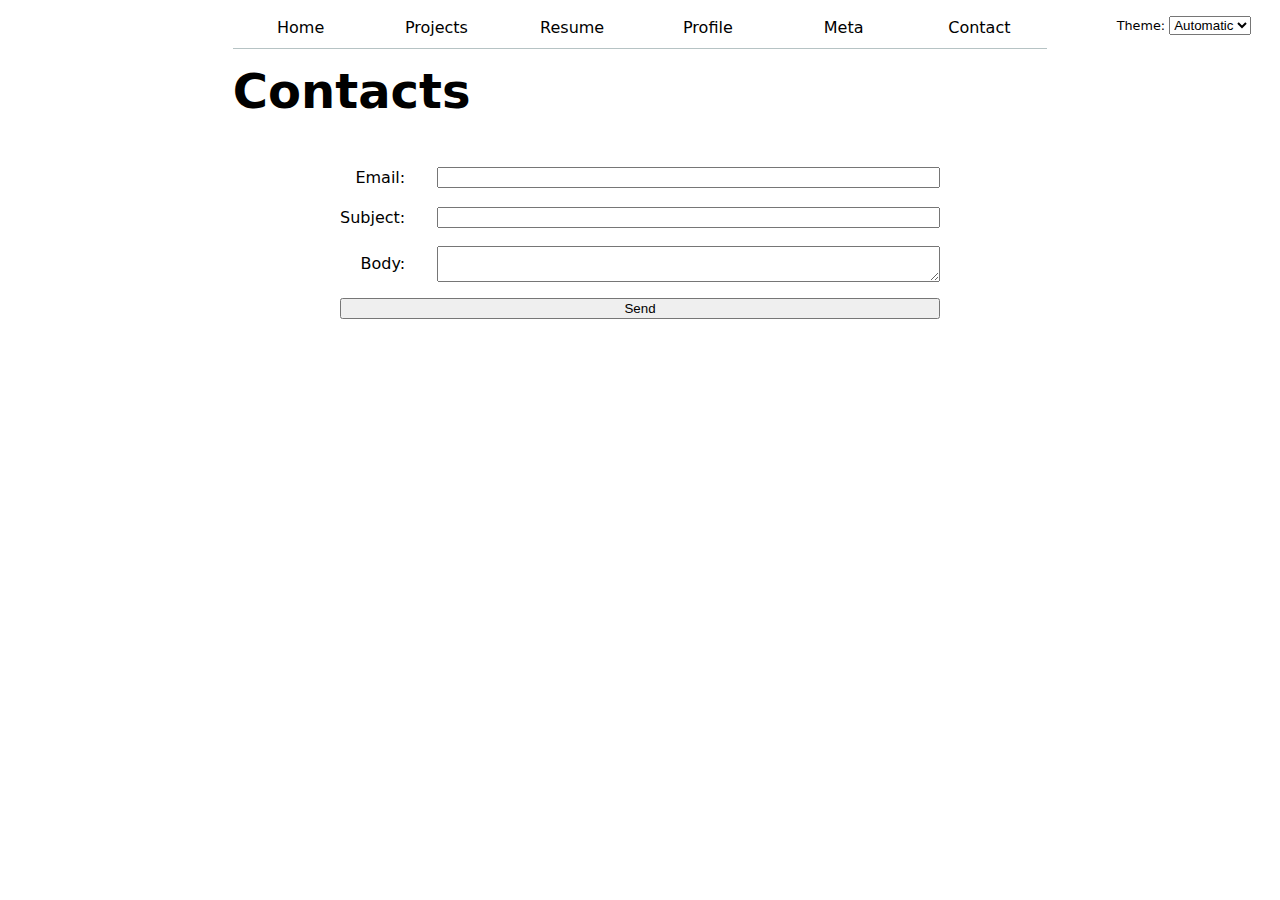
<file: contact/index.html>
<!DOCTYPE html>
<html lang="en">
<head>
    <meta charset="UTF-8">
    <meta name="viewport" content="width=device-width, initial-scale=1.0">
    <title>Document</title>
    <link rel="stylesheet" href="../style.css">
    <script src="../global.js" type="module"></script>
</head>
<body>
    <h1>Contacts</h1> 
    <form action="mailto: berlen.yzh@gmail.com" method="POST" enctype="text/plain">
        <label for="email">Email:</label>
        <input name="email" type="email">
        
        <label for="subject">Subject:</label>
        <input name="subject">
        

        <label for="body">Body:</label>
        <textarea name="body" id="body"></textarea>

        <button>Send</button>
    </form>
</body>
</html>
</file>
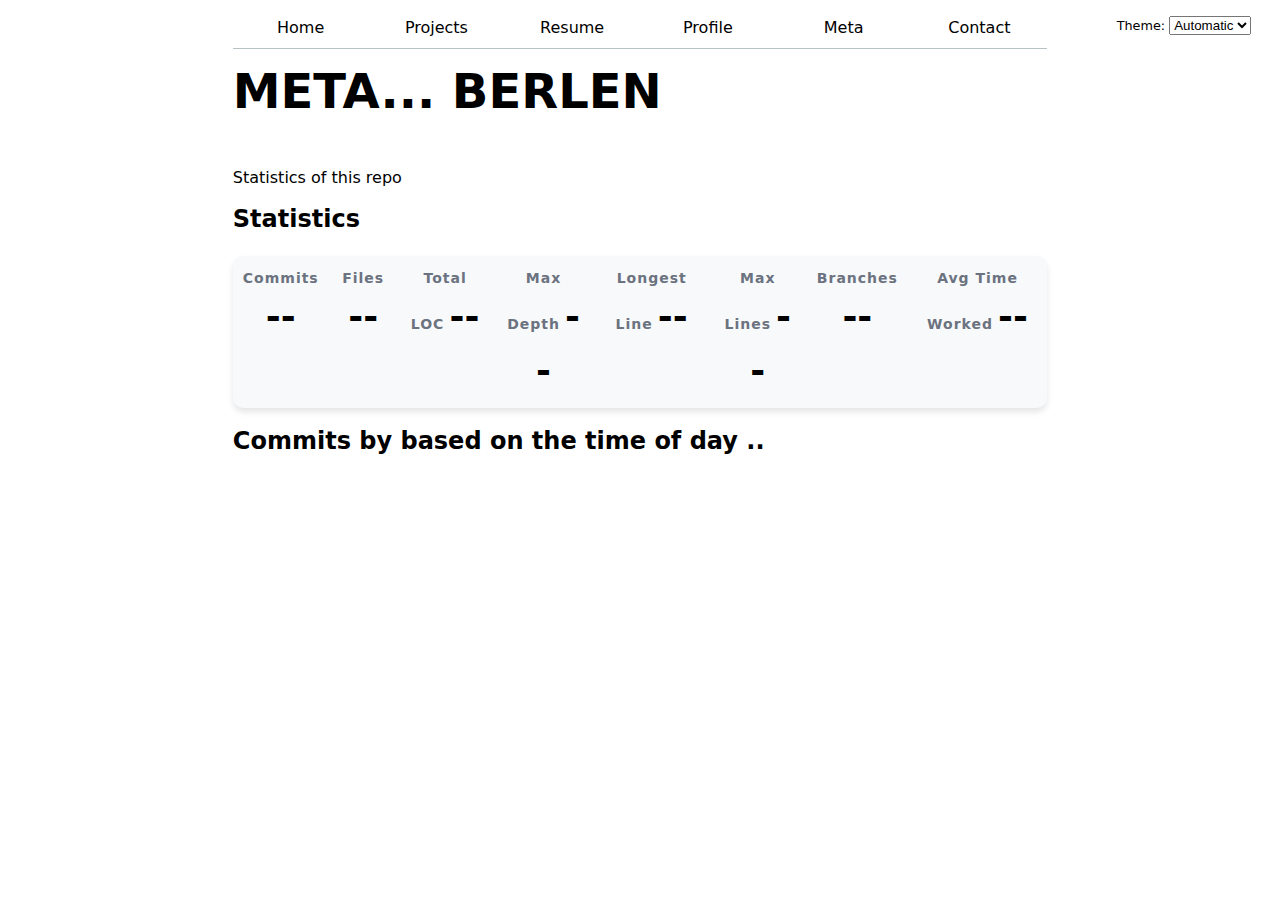
<file: meta/index.html>
<!DOCTYPE html>
<html lang="en">
<head>
    <meta charset="UTF-8">
    <meta name="viewport" content="width=device-width, initial-scale=1.0">
    <title>Meta - Code Analysis</title>
    <link rel="stylesheet" href="../style.css">
</head>
<body>

    <h1 class="page-title">META... BERLEN</h1>
    <p class="page-description">Statistics of this repo</p>

    <h2 class="summary-title">Statistics</h2>
    <div class="summary-container">
        <div class="stat-box">
            <span class="stat-label">Commits</span>
            <span class="stat-value" id="total-commits">--</span>
        </div>
        <div class="stat-box">
            <span class="stat-label">Files</span>
            <span class="stat-value" id="total-files">--</span>
        </div>
        <div class="stat-box">
            <span class="stat-label">Total LOC</span>
            <span class="stat-value" id="total-loc">--</span>
        </div>
        <div class="stat-box">
            <span class="stat-label">Max Depth</span>
            <span class="stat-value" id="max-depth">--</span>
        </div>
        <div class="stat-box">
            <span class="stat-label">Longest Line</span>
            <span class="stat-value" id="longest-line">--</span>
        </div>
        <div class="stat-box">
            <span class="stat-label">Max Lines</span>
            <span class="stat-value" id="max-lines">--</span>
        </div>
        <div class="stat-box">
            <span class="stat-label">Branches</span>
            <span class="stat-value" id="branch-count">--</span>
        </div>
        <div class="stat-box">
            <span class="stat-label">Avg Time Worked</span>
            <span class="stat-value" id="avg-time">--</span>
        </div>
    </div>

    <h2 class="summary-title">Commits by based on the time of day ..</h2>
    <div id="chart"></div>

    <div id="language-breakdown" class="language-stats"></div>

    <script src="https://d3js.org/d3.v7.min.js"></script>
    <script src="../global.js" type="module"></script>
    <script src="main.js" type="module"></script>

</body>
</html>
</file>
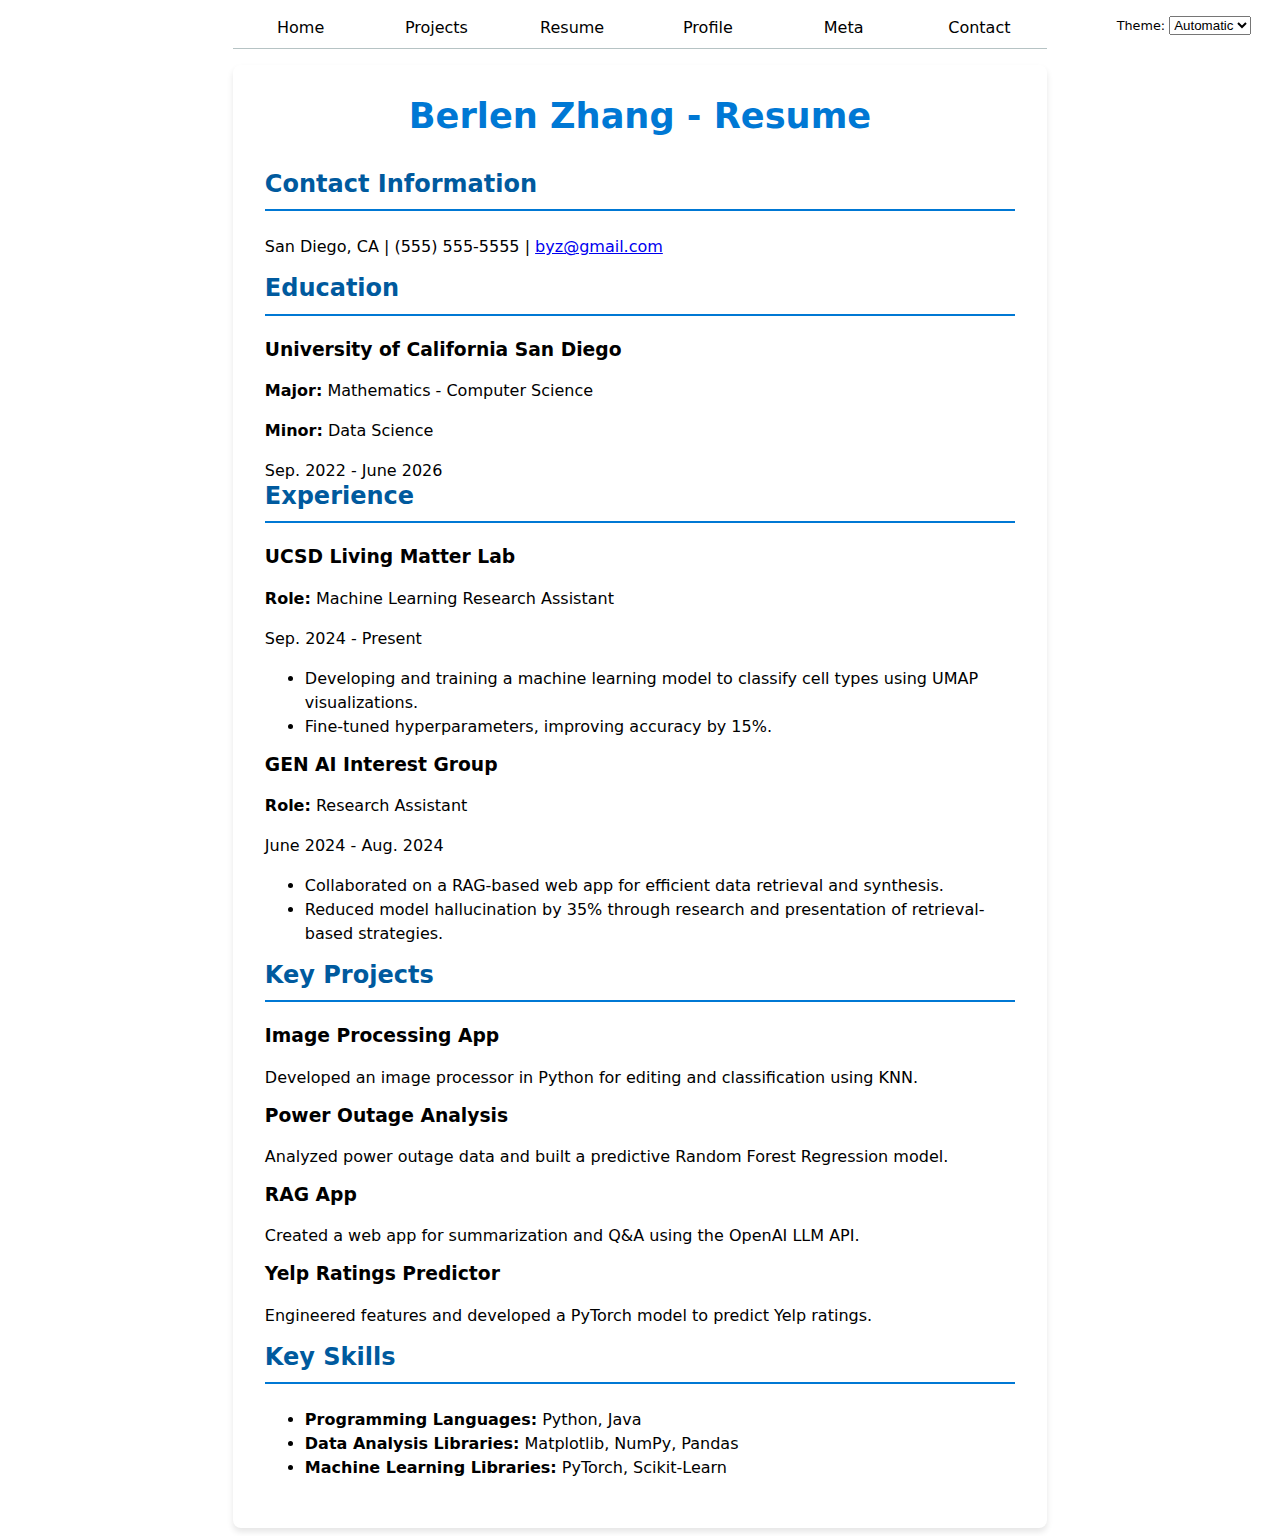
<file: resume/index.html>
<!DOCTYPE html>
<html lang="en">
<head>
    <meta charset="UTF-8">
    <meta name="viewport" content="width=device-width, initial-scale=1.0">
    <title>Berlen Zhang - Resume</title>
    <link rel="stylesheet" href="../style.css">
    <script src="../global.js" type="module"></script>
</head>
<body>
    <main>
        <h1>Berlen Zhang - Resume</h1>
        <section>
            <header>
                <h2>Contact Information</h2>
            </header>
            <p>San Diego, CA | (555) 555-5555 | <a href="mailto:berlen.yzh@gmail.com">byz@gmail.com</a></p>
        </section>
        
        <section>
            <header>
                <h2>Education</h2>
            </header>
            <article>
                <h3>University of California San Diego</h3>
                <p><strong>Major:</strong> Mathematics - Computer Science</p>
                <p><strong>Minor:</strong> Data Science</p>
                <time datetime="2022-09">Sep. 2022</time> - <time datetime="2026-06">June 2026</time>
            </article>
        </section>
        
        <section>
            <header>
                <h2>Experience</h2>
            </header>
            <article>
                <h3>UCSD Living Matter Lab</h3>
                <p><strong>Role:</strong> Machine Learning Research Assistant</p>
                <time datetime="2024-09">Sep. 2024</time> - <time datetime="Present">Present</time>
                <ul>
                    <li>Developing and training a machine learning model to classify cell types using UMAP visualizations.</li>
                    <li>Fine-tuned hyperparameters, improving accuracy by 15%.</li>
                </ul>
            </article>
            <article>
                <h3>GEN AI Interest Group</h3>
                <p><strong>Role:</strong> Research Assistant</p>
                <time datetime="2024-06">June 2024</time> - <time datetime="2024-08">Aug. 2024</time>
                <ul>
                    <li>Collaborated on a RAG-based web app for efficient data retrieval and synthesis.</li>
                    <li>Reduced model hallucination by 35% through research and presentation of retrieval-based strategies.</li>
                </ul>
            </article>
        </section>
        
        <section>
            <header>
                <h2>Key Projects</h2>
            </header>
            <article>
                <h3>Image Processing App</h3>
                <p>Developed an image processor in Python for editing and classification using KNN.</p>
            </article>
            <article>
                <h3>Power Outage Analysis</h3>
                <p>Analyzed power outage data and built a predictive Random Forest Regression model.</p>
            </article>
            <article>
                <h3>RAG App</h3>
                <p>Created a web app for summarization and Q&A using the OpenAI LLM API.</p>
            </article>
            <article>
                <h3>Yelp Ratings Predictor</h3>
                <p>Engineered features and developed a PyTorch model to predict Yelp ratings.</p>
            </article>
        </section>
        
        <section>
            <header>
                <h2>Key Skills</h2>
            </header>
            <ul>
                <li><strong>Programming Languages:</strong> Python, Java</li>
                <li><strong>Data Analysis Libraries:</strong> Matplotlib, NumPy, Pandas</li>
                <li><strong>Machine Learning Libraries:</strong> PyTorch, Scikit-Learn</li>
            </ul>
        </section>
    </main>
</body>
</html>
</file>
<file: style.css>
:root {
  --color-accent: oklch(55% 25% 290);
  color-scheme: light dark;
}

body {
  font: 100%/1.5 system-ui;
  max-width: 80ch;
  margin-inline: auto;
  padding: 0 1rem;
  accent-color: var(--color-accent);
}

nav {
  --border-color: oklch(50% 10% 200 / 40%);
  display: flex;
  margin-bottom: 1em;
  border-bottom: 1px solid var(--border-color);
}

nav a {
  text-decoration: none;
  flex: 1;
  color: inherit;
  text-align: center;
  padding: 0.5em;
}

nav a.current {
  border-bottom: 0.4em solid var(--color-accent);
  color: var(--color-accent);
  padding-bottom: 0.1em;
  font-weight: bold;
}

nav a:hover {
  color: var(--color-accent);
  border-bottom: 0.4em solid var(--color-accent);
}

form {
  display: grid;
  grid-template-columns: auto 1fr;
  gap: 1em;
  align-items: center;
  margin: 0 auto;
  max-width: 600px;
}

label {
  grid-column: 1;
  text-align: right;
  margin-right: 1em;
}

input, textarea, button {
  grid-column: 2;
  width: 100%;
  box-sizing: border-box;
}

button {
  grid-column: 1 / -1;
  justify-self: center;
}

.projects {
  display: grid;
  grid-template-columns: repeat(auto-fill, minmax(15em, 1fr));
  gap: 1em;
  padding: 1em;
}

.projects article {
  display: grid;
  grid-template-rows: subgrid;
  grid-row: span 3;
  gap: 1em;
}

h1 {
  font-size: 300%;
  line-height: 1.1;
  margin-bottom: 1em;
}

h1, h2, h3, h4, h5, h6 {
  line-height: 1.1;
  margin: 0 0 1em;
  text-wrap: balance;
}

main {
  max-width: 800px;
  margin: 0 auto;
  padding: 2em;
  border-radius: 8px;
  box-shadow: 0 4px 6px rgba(0, 0, 0, 0.1);
}

main h1 {
  font-size: 2.2em;
  margin-bottom: 1em;
  color: #0078d4;
  text-align: center;
}

section > header h2 {
  font-size: 1.5em;
  margin-bottom: 1em;
  color: #005a9e;
  border-bottom: 2px solid #0078d4;
  padding-bottom: 0.5em;
}

.color-scheme {
  position: absolute;
  top: 1rem;
  right: 1rem;
  z-index: 1000;
  font-size: 0.8rem;
  font-family: inherit;
}

#projects-pie-plot, #projects-plot {
  max-width: 20em;
  margin-block: 2em;
  overflow: visible;
}

#profile-stats dl {
  display: grid;
  grid-template-columns: repeat(4, 1fr);
  text-align: center;
}

#profile-stats dt {
  font-weight: bold;
  color: #666;
  grid-row: 1;
}

#profile-stats dd {
  font-size: 2rem;
  margin: 0;
  grid-row: 2;
}

.github-stats {
  display: grid;
  grid-template-columns: repeat(4, 1fr);
  gap: 20px;
  text-transform: uppercase;
  font-family: Arial, sans-serif;
  color: #6b7280;
}

.github-stats div {
  display: flex;
  flex-direction: column;
  align-items: center;
}

.github-stats dt, .stat-label {
  font-size: 14px;
  font-weight: bold;
  letter-spacing: 1px;
  margin-bottom: 5px;
  color: #6b7280;
}

.github-stats dd, .stat-value {
  font-size: 36px;
  font-weight: bold;
  color: #000;
  margin: 0;
}

.summary-container {
  display: flex;
  justify-content: center;
  gap: 20px;
  margin: 20px auto;
  padding: 10px;
  background-color: #f8f9fa;
  border-radius: 10px;
  max-width: 900px;
  box-shadow: 0 4px 6px rgba(0, 0, 0, 0.1);
}

.stat-box {
  text-align: center;
}

.gridlines line {
  stroke: rgba(0, 0, 0, 0.116);
  stroke-width: 1px;
}

.tooltip {
  position: absolute;
  background: rgba(255, 255, 255, 0.95);
  padding: 10px;
  border-radius: 8px;
  box-shadow: 2px 2px 10px rgba(0, 0, 0, 0.1);
  font-size: 14px;
  max-width: 250px;
  transition: opacity 0.2s ease-in-out, visibility 0.2s ease-in-out;
  z-index: 1000;
}

.tooltip[hidden] {
  opacity: 0;
  visibility: hidden;
}

#language-breakdown {
  display: flex;
  flex-direction: column;
  align-items: flex-start;
  margin-top: 20px;
  gap: 10px;
}

.language-item {
  display: flex;
  flex-direction: column;
  align-items: flex-start;
  font-family: Arial, sans-serif;
  font-size: 14px;
}

.lang-name {
  font-weight: bold;
  font-size: 16px;
  margin-bottom: 2px;
}

.lang-lines {
  font-size: 14px;
  color: #666;
  margin-bottom: 2px;
}

.lang-percent {
  font-size: 14px;
  color: #888;
}

.commit-count {
  font-weight: bold;
  font-size: 1.2em;
  margin-bottom: 1em;
}

.language-grid {
  display: flex;
  justify-content: center;
  gap: 2em;
}
</file>
